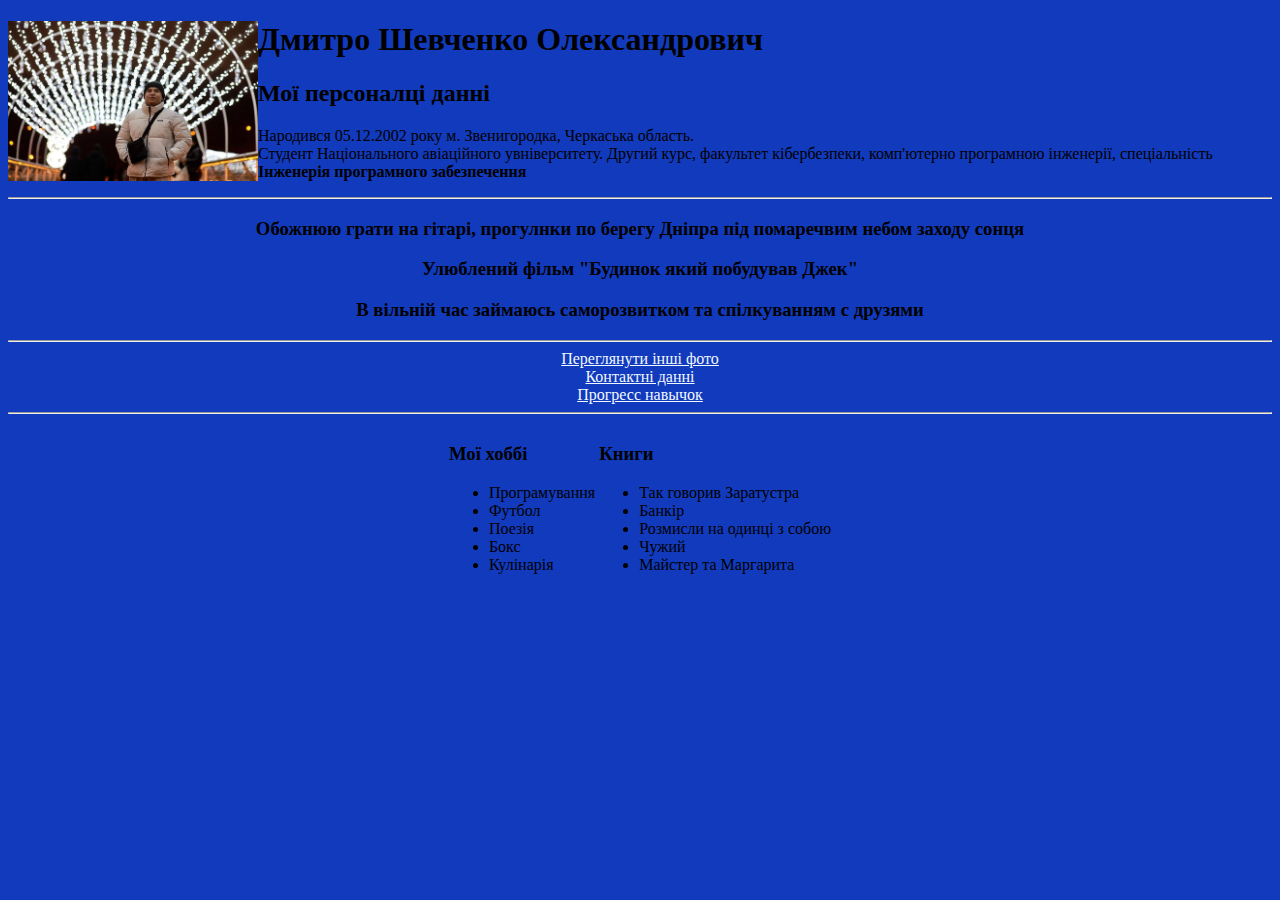
<file: WebDesign2/index.html>
<!DOCTYPE html>
<html lang="en" dir="ltr">

<head>
    <meta charset="UTF-8">
    <meta name="author" content="Dmitrii Shevchenko">
    <title>
        Personal page
    </title>
</head>

<body>

    <body bgcolor="#123ABC">
        <header>

            <img src="myPhoto3.jpg" alt="MyPhoto" width="250px" height="160px" align="left">
            <h1>Дмитро Шевченко Олександрович</h1>
            <h2><b>Мої персоналці данні</b></h2>
            <p>Народився 05.12.2002 року м. Звенигородка, Черкаська область.
                <br> Студент Національного авіаційного увніверситету. Другий курс, факультет кібербезпеки, комп'ютерно програмною інженерії, спеціальність
                <b>Інженерія програмного забезпечення</b>
            </p>
            <hr>
        </header>

        <h3 align="center">Обожнюю грати на гітарі, прогулнки по берегу Дніпра під помаречвим небом заходу сонця</h3>
        <h3 align="center">Улюблений фільм "Будинок який побудував Джек"</h3>
        <h3 align="center">В вільній час займаюсь саморозвитком та спілкуванням с друзями</h3>
        <hr>
        <center>
            <a href="MyPhoto.html" style="color: aliceblue;" align="center">Переглянути інші фото</a>
            <br>
            <a href="сontact.html" style="color: aliceblue;" align="center">Контактні данні</a>
            <br>
            <a href="skills.html" style="color: aliceblue;" align="center">Прогресс навычок</a>
        </center>
        <hr>
        <table border="0" align="center">
            <tr>
                <td>
                    <h3>Мої хоббі</h3>
                    <ul>
                        <li>Програмування</li>
                        <li>Футбол</li>
                        <li>Поезія</li>
                        <li>Бокс</li>
                        <li>Кулінарія</li>
                    </ul>
                </td>
                <td>
                    <h3>
                        Книги
                    </h3>
                    <ul>
                        <li>Так говорив Заратустра</li>
                        <li>Банкір</li>
                        <li>Розмисли на одинці з собою</li>
                        <li>Чужий</li>
                        <li>Майстер та Маргарита</li>
                    </ul>
                </td>
            </tr>
            </section>
    </body>
</body>

</html>
</file>
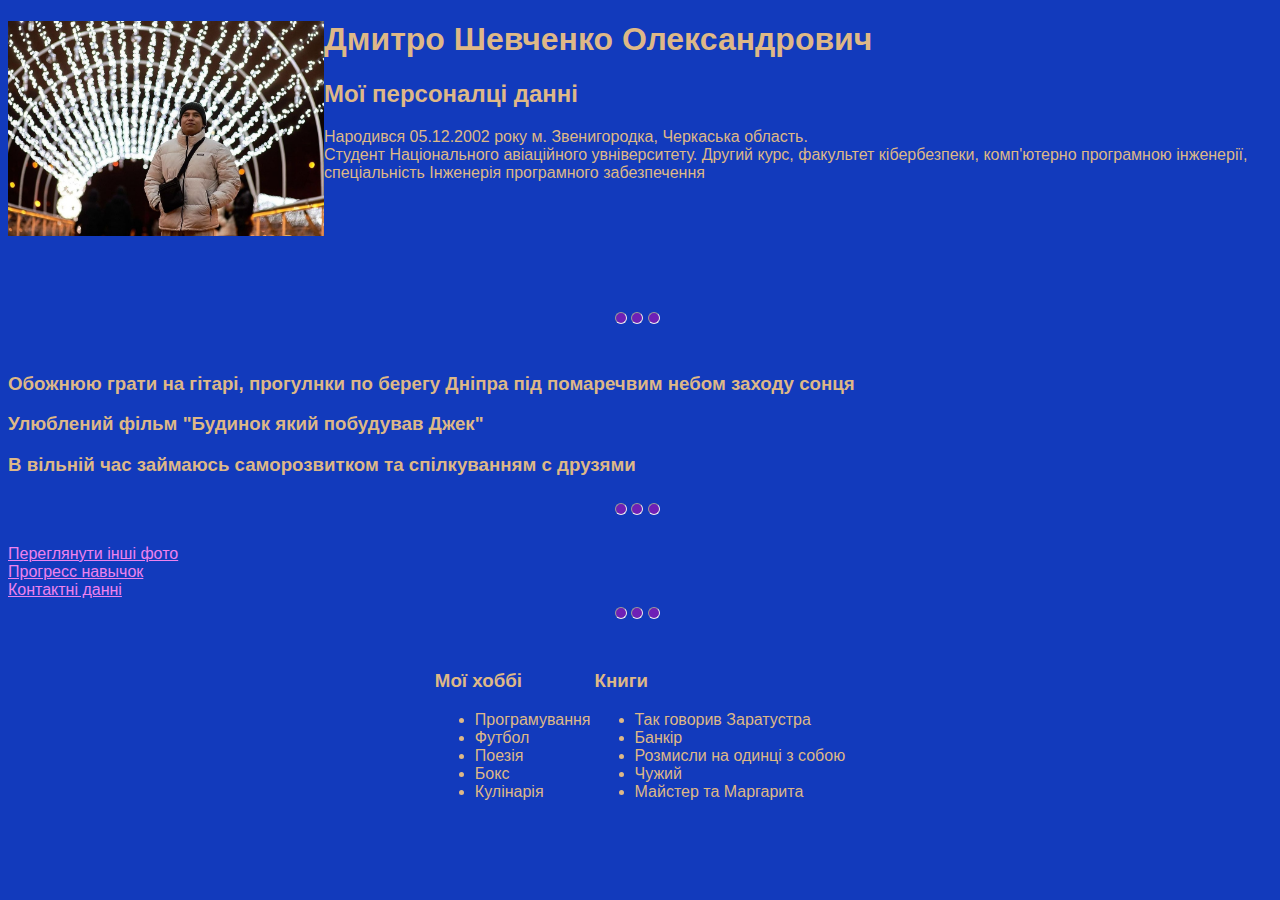
<file: WebDesign3/index.html>
<!DOCTYPE html>
<html lang="en" dir="ltr">

<head>
    <meta charset="UTF-8">
    <meta name="author" content="Dmitrii Shevchenko">
    <link rel="stylesheet" href="style.css">
    <title>
        Personal page
    </title>
</head>

<body>

    <body>
        <header>

            <img src="myPhoto3.jpg" alt="MyPhoto">
            <h1>Дмитро Шевченко Олександрович</h1>
            <h2><b>Мої персоналці данні</b></h2>
            <p>Народився 05.12.2002 року м. Звенигородка, Черкаська область.
                <br> Студент Національного авіаційного увніверситету. Другий курс, факультет кібербезпеки, комп'ютерно програмною інженерії, спеціальність
                <b>Інженерія програмного забезпечення</b>
            </p>
            <section class="hr-section">
                <hr class="hr-align">
                <hr class="hr-align">
                <hr class="hr-align">
            </section>
        </header>

        <h3>Обожнюю грати на гітарі, прогулнки по берегу Дніпра під помаречвим небом заходу сонця</h3>
        <h3>Улюблений фільм "Будинок який побудував Джек"</h3>
        <h3>В вільній час займаюсь саморозвитком та спілкуванням с друзями</h3>
        <section class="hr-section">
            <hr class="hr-align">
            <hr class="hr-align">
            <hr class="hr-align">
        </section>

        <a href="MyPhoto.html">
                Переглянути інші фото
            </a>
        <br>
        <a href="skills.html">
                Прогресс навычок
            </a>
        <br>
        <a href="сontact.html">
              Контактні данні
            </a>
        <br>


        <section class="hr-section">
            <hr class="hr-align">
            <hr class="hr-align">
            <hr class="hr-align">
        </section>
        <table id="table">
            <tr>
                <td>
                    <h3>Мої хоббі</h3>
                    <ul>
                        <li>Програмування</li>
                        <li>Футбол</li>
                        <li>Поезія</li>
                        <li>Бокс</li>
                        <li>Кулінарія</li>
                    </ul>
                </td>
                <td>
                    <h3>
                        Книги
                    </h3>
                    <ul>
                        <li>Так говорив Заратустра</li>
                        <li>Банкір</li>
                        <li>Розмисли на одинці з собою</li>
                        <li>Чужий</li>
                        <li>Майстер та Маргарита</li>
                    </ul>
                </td>
            </tr>
            </section>
    </body>
</body>

</html>
</file>
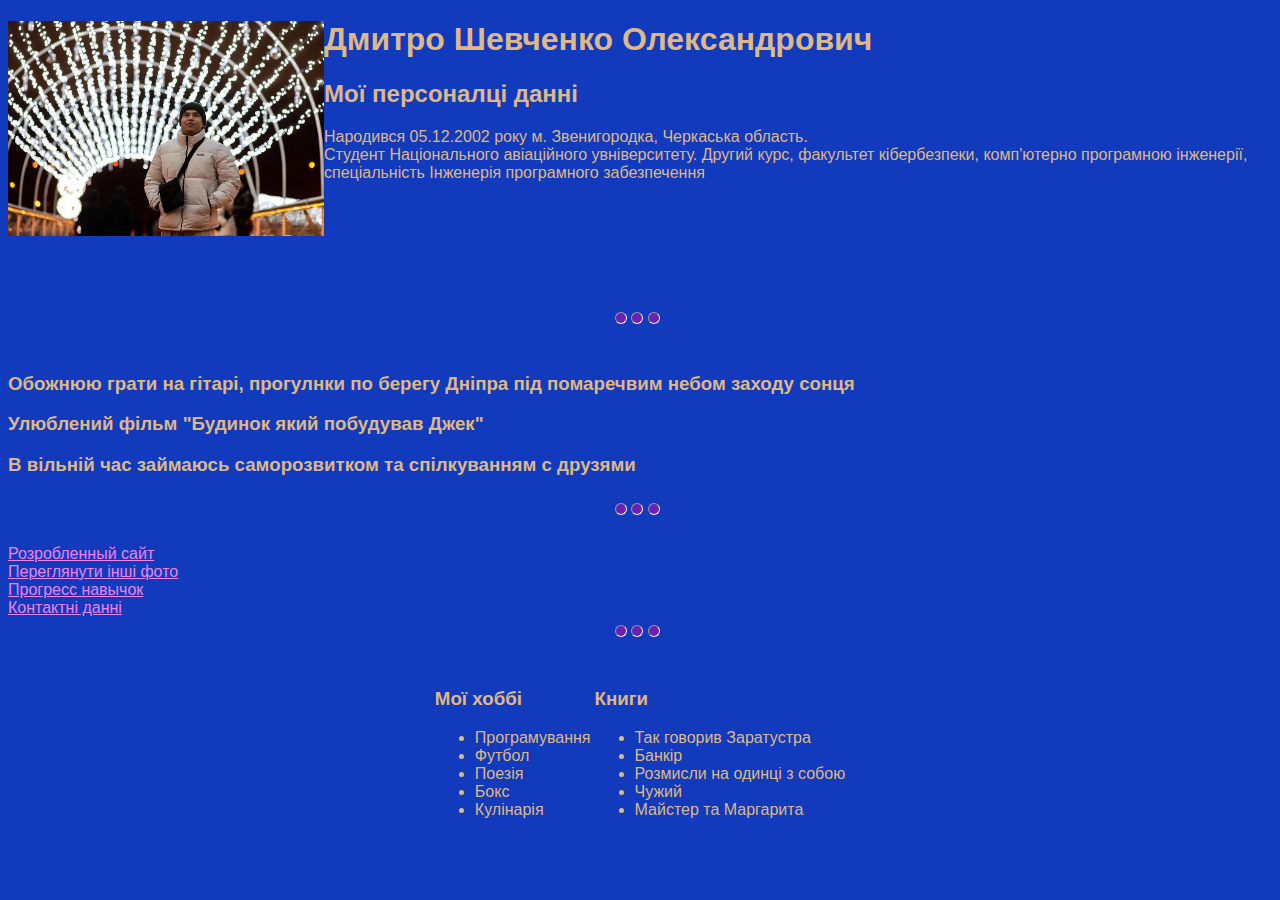
<file: WebDesign4/index.html>
<!DOCTYPE html>
<html lang="en" dir="ltr">

<head>
    <meta charset="UTF-8">
    <meta name="author" content="Dmitrii Shevchenko">
    <link rel="stylesheet" href="style.css">
    <title>
        Personal page
    </title>
</head>

<body>

    <body>
        <header>

            <img src="myPhoto3.jpg" alt="MyPhoto">
            <h1>Дмитро Шевченко Олександрович</h1>
            <h2><b>Мої персоналці данні</b></h2>
            <p>Народився 05.12.2002 року м. Звенигородка, Черкаська область.
                <br> Студент Національного авіаційного увніверситету. Другий курс, факультет кібербезпеки, комп'ютерно програмною інженерії, спеціальність
                <b>Інженерія програмного забезпечення</b>
            </p>
            <section class="hr-section">
                <hr class="hr-align">
                <hr class="hr-align">
                <hr class="hr-align">
            </section>
        </header>

        <h3>Обожнюю грати на гітарі, прогулнки по берегу Дніпра під помаречвим небом заходу сонця</h3>
        <h3>Улюблений фільм "Будинок який побудував Джек"</h3>
        <h3>В вільній час займаюсь саморозвитком та спілкуванням с друзями</h3>
        <section class="hr-section">
            <hr class="hr-align">
            <hr class="hr-align">
            <hr class="hr-align">
        </section>
        <a href="responsive-flex.html">
            Розробленный сайт
        </a>
        <br>
        <a href="MyPhoto.html">
                Переглянути інші фото
            </a>
        <br>
        <a href="skills.html">
                Прогресс навычок
            </a>
        <br>
        <a href="сontact.html">
              Контактні данні
            </a>



        <section class="hr-section">
            <hr class="hr-align">
            <hr class="hr-align">
            <hr class="hr-align">
        </section>
        <table id="table">
            <tr>
                <td>
                    <h3>Мої хоббі</h3>
                    <ul>
                        <li>Програмування</li>
                        <li>Футбол</li>
                        <li>Поезія</li>
                        <li>Бокс</li>
                        <li>Кулінарія</li>
                    </ul>
                </td>
                <td>
                    <h3>
                        Книги
                    </h3>
                    <ul>
                        <li>Так говорив Заратустра</li>
                        <li>Банкір</li>
                        <li>Розмисли на одинці з собою</li>
                        <li>Чужий</li>
                        <li>Майстер та Маргарита</li>
                    </ul>
                </td>
            </tr>
            </section>
    </body>
</body>

</html>
</file>
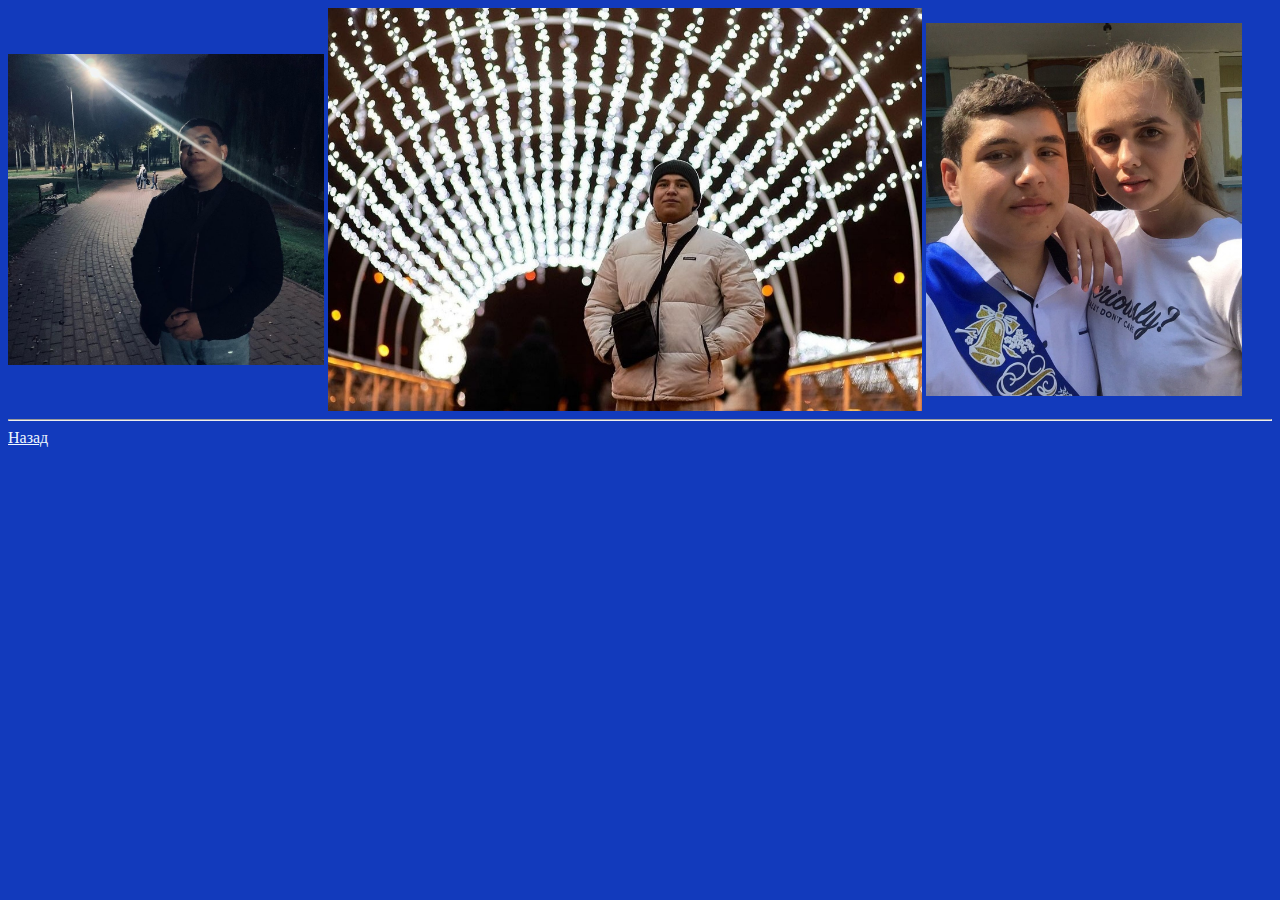
<file: WebDesign2/MyPhoto.html>
<!DOCTYPE html>
<html lang="en">

<head>
    <meta charset="UTF-8">
    <meta name="viewport" content="width=device-width, initial-scale=1.0">
    <title>Photos</title>
</head>

<body bgcolor="#123ABC">
    <img src="myPhoto2.jpg" alt="MyPhoto" width="25%" align="center">
    <img src="myPhoto3.jpg" alt="MyPhoto" width="47%" align="center">
    <img src="myPhoto4.jpg" alt="MyPhoto" width="25%" align="center">
    <hr height="30px">
    <a href="index.html" style="color: aliceblue;">Назад</a>

</body>

</html>
</file>
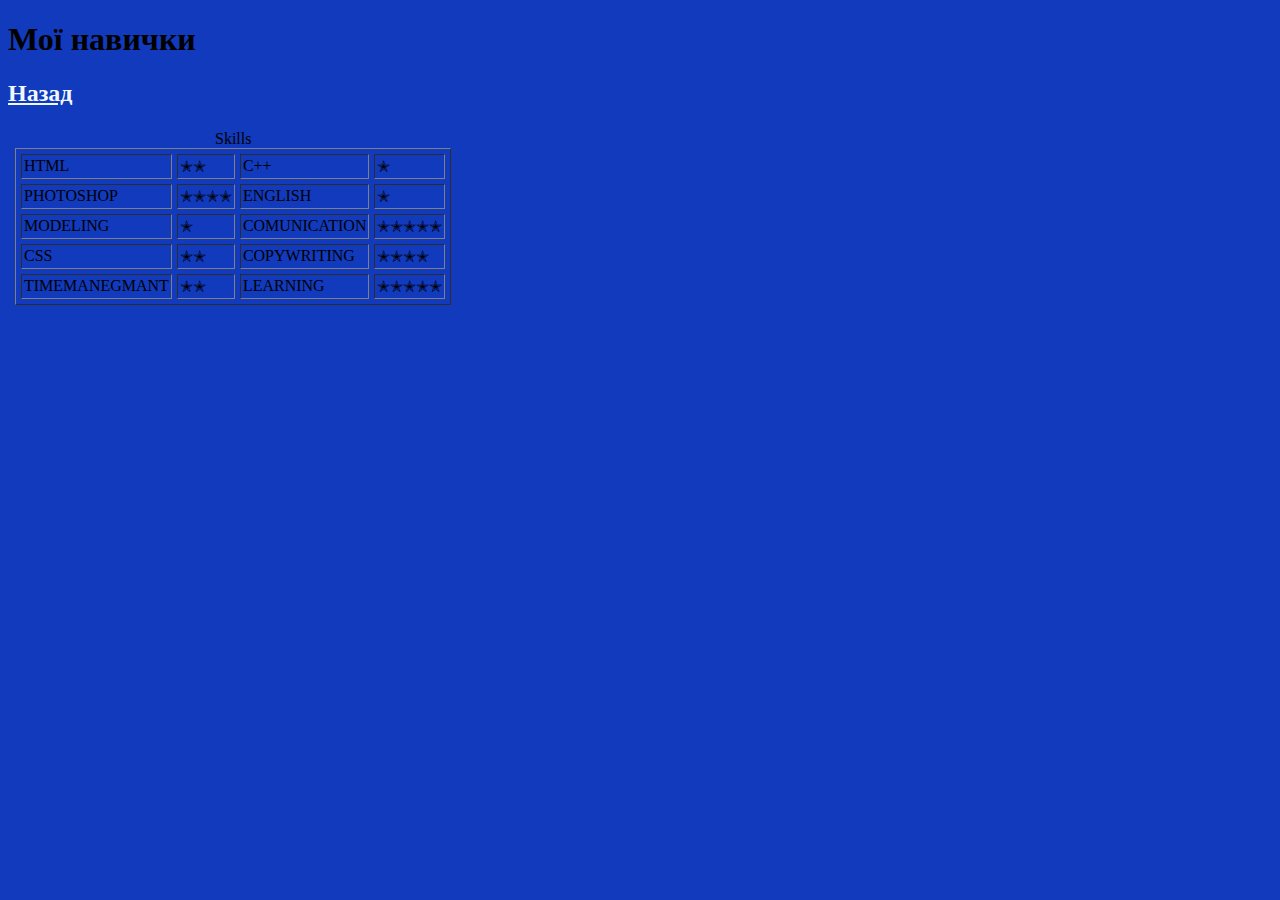
<file: WebDesign2/skills.html>
<!DOCTYPE html>
<html lang="en" dir="ltr">

<head>
    <meta charset="utf-8">
    <title>Skills</title>
</head>
<h1>Мої навички </h1>
<h2><a href="index.html" style="color: aliceblue;">Назад</a></h2>

<body bgcolor="#123ABC">
    <table>
        <tr>
            <td></td>
            <td>
                <table border="1" align="center" cellspacing="5" cellpadding="2">
                    <caption>
                        Skills
                    </caption>
                    <tbody>
                        <tr>
                            <td>HTML</td>
                            <td>✭✭</td>
                            <td>C++</td>
                            <td>✭</td>
                        </tr>
                        <tr>
                            <td>PHOTOSHOP</td>
                            <td>✭✭✭✭</td>
                            <td>ENGLISH</td>
                            <td>✭</td>
                        </tr>
                        <tr>
                            <td>MODELING</td>
                            <td>✭</td>
                            <td>COMUNICATION</td>
                            <td>✭✭✭✭✭</td>
                        </tr>
                        <tr>
                            <td>CSS</td>
                            <td>✭✭</td>
                            <td>COPYWRITING</td>
                            <td>✭✭✭✭</td>
                        </tr>
                        <tr>
                            <td>TIMEMANEGMANT</td>
                            <td>✭✭</td>
                            <td>LEARNING</td>
                            <td>✭✭✭✭✭</td>
                        </tr>
                    </tbody>
                </table>
            </td>
        </tr>
        </tbody>
    </table>
</body>

</html>
</file>
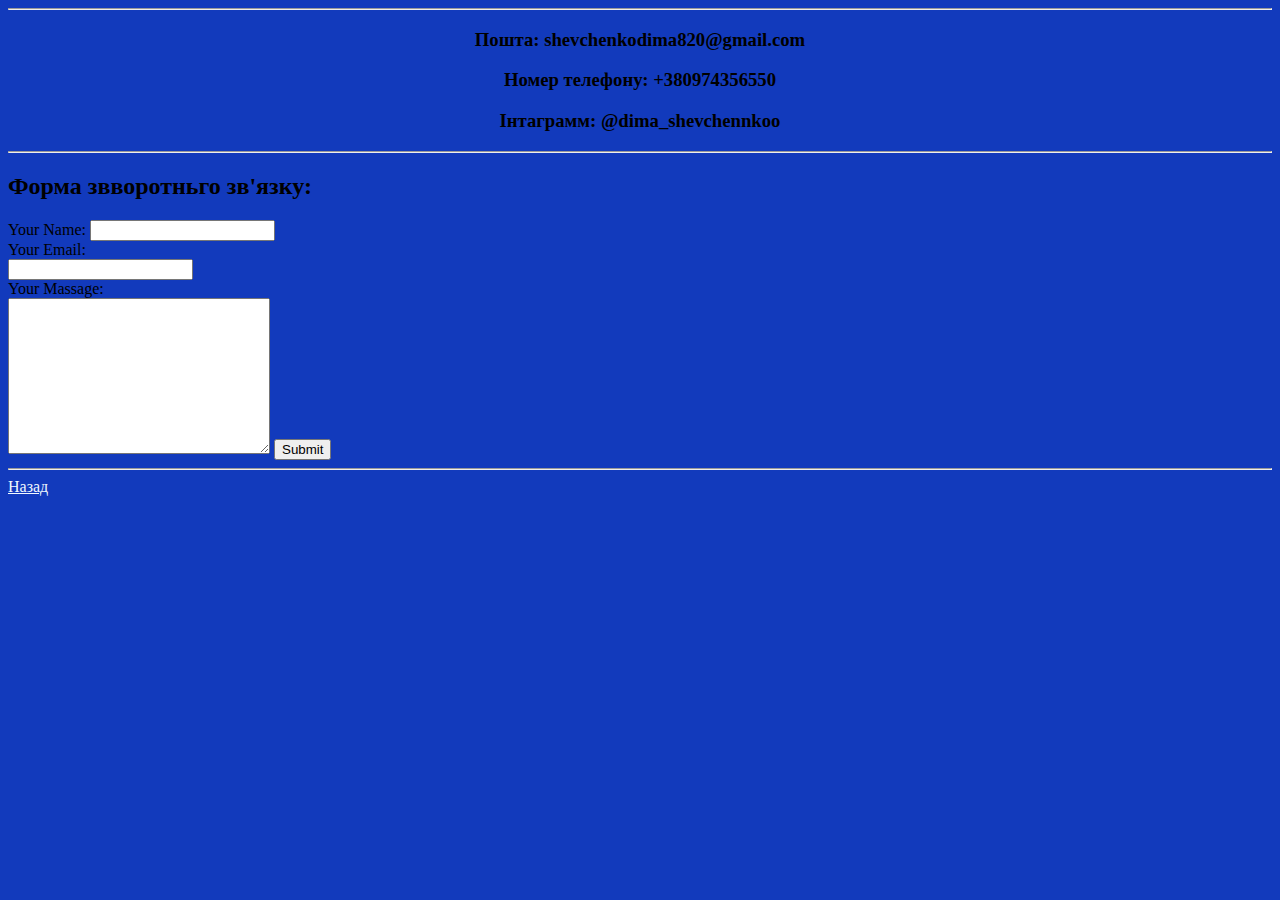
<file: WebDesign2/сontact.html>
<!DOCTYPE html>
<html lang="en">

<head>
    <meta charset="UTF-8">
    <meta name="viewport" content="width=device-width, initial-scale=1.0">
    <title>Сontacts</title>
</head>

<body bgcolor="#123ABC">
    <hr height="30px">
    <center>
        <h3>Пошта: shevchenkodima820@gmail.com</h3>
        <h3>Номер телефону: +380974356550</h3>
        <h3>Інтаграмм: @dima_shevchennkoo</h3>
    </center>
    <hr height="30px">

    <h2>Форма звворотньго зв'язку:</h2>
    <form action="index.html">
        <form action="mailto:shevchenkodima820@gmail.com" method="POST" enctype="text/plain">
            <label for="">Your Name:</label>
            <input type="text" name="name"><br>
            <label for="">Your Email:</label><br>
            <input type="email" name="email"><br>
            <label for="">Your Massage:</label><br>
            <textarea name="" id="" cols="30" rows="10"></textarea>
            <input type="submit" value="Submit">
        </form>
    </form>
    <hr height="30px">

    <a href="index.html" style="color: aliceblue;">Назад</a>
</body>

</html>
</file>
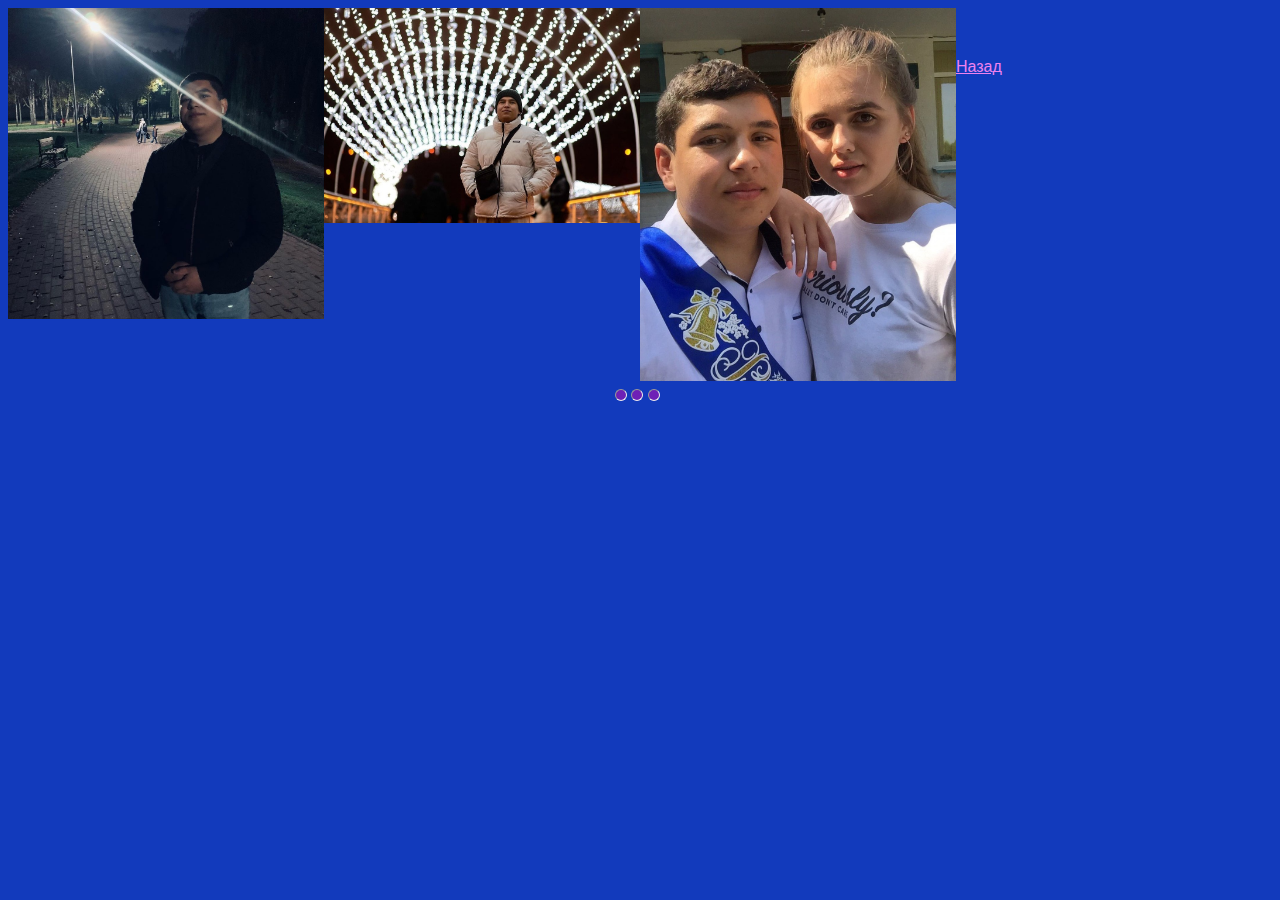
<file: WebDesign3/MyPhoto.html>
<!DOCTYPE html>
<html lang="en">

<head>
    <meta charset="UTF-8">
    <link rel="stylesheet" href="style.css">
    <meta name="viewport" content="width=device-width, initial-scale=1.0">
    <title>Photos</title>
</head>

<body>
    <img src="myPhoto2.jpg" alt="MyPhoto" width="25%">
    <img src="myPhoto3.jpg" alt="MyPhoto" width="47%">
    <img src="myPhoto4.jpg" alt="MyPhoto" width="25%">
    <section class="hr-section">
        <hr class="hr-align">
        <hr class="hr-align">
        <hr class="hr-align">
    </section>
    <a href="index.html">
        Назад
    </a>

</body>

</html>
</file>
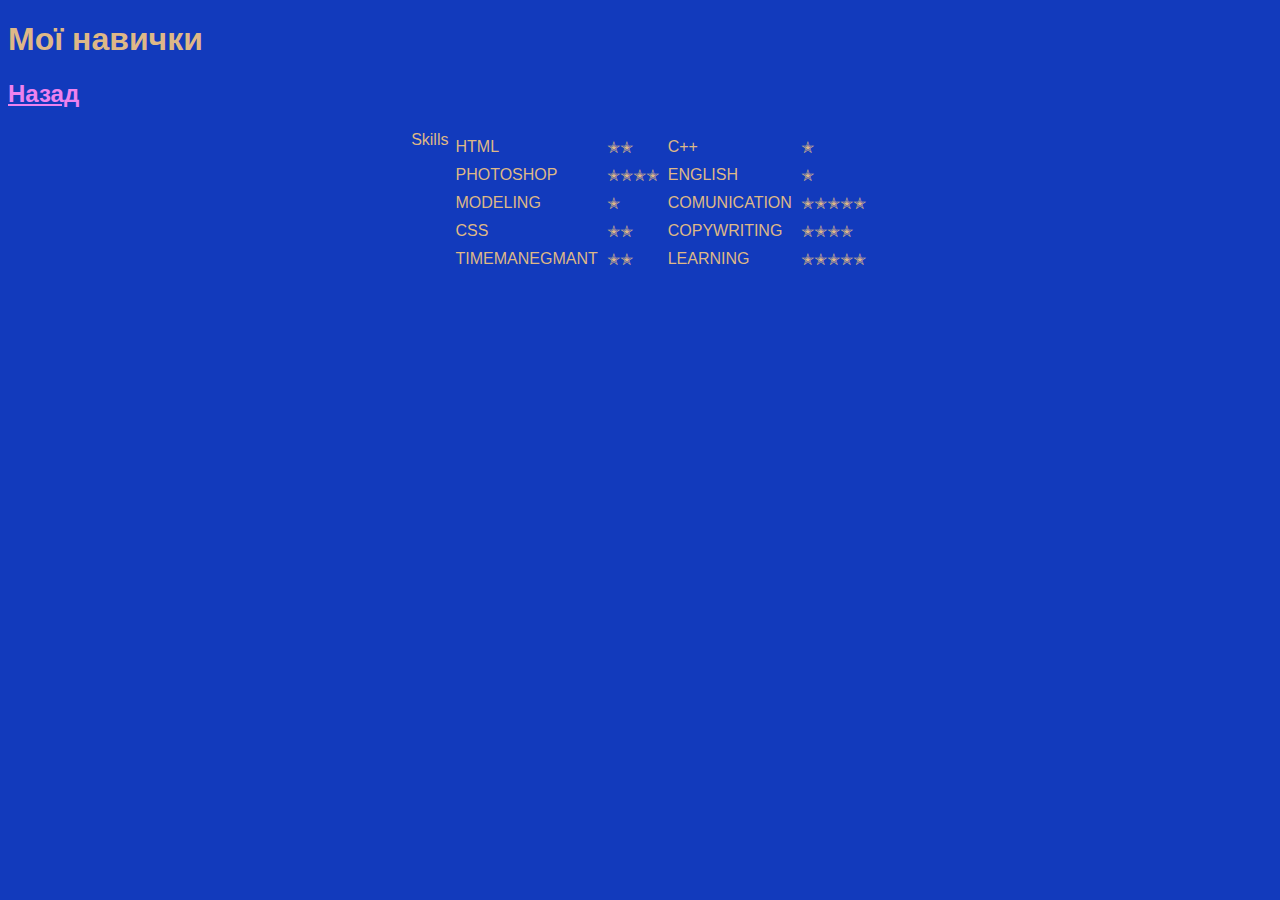
<file: WebDesign3/skills.html>
<!DOCTYPE html>
<html lang="en" dir="ltr">

<head>
    <meta charset="utf-8">
    <link rel="stylesheet" href="style.css">
    <title>Skills</title>
</head>
<h1>Мої навички </h1>
<h2>
    <a href="index.html">
        Назад
    </a>
</h2>

<body>
    <table id="table">
        <tr>
            <td></td>
            <td>
                <table cellspacing="5" cellpadding="2">
                    <caption>
                        Skills
                    </caption>
                    <tbody>
                        <tr>
                            <td>HTML</td>
                            <td>✭✭</td>
                            <td>C++</td>
                            <td>✭</td>
                        </tr>
                        <tr>
                            <td>PHOTOSHOP</td>
                            <td>✭✭✭✭</td>
                            <td>ENGLISH</td>
                            <td>✭</td>
                        </tr>
                        <tr>
                            <td>MODELING</td>
                            <td>✭</td>
                            <td>COMUNICATION</td>
                            <td>✭✭✭✭✭</td>
                        </tr>
                        <tr>
                            <td>CSS</td>
                            <td>✭✭</td>
                            <td>COPYWRITING</td>
                            <td>✭✭✭✭</td>
                        </tr>
                        <tr>
                            <td>TIMEMANEGMANT</td>
                            <td>✭✭</td>
                            <td>LEARNING</td>
                            <td>✭✭✭✭✭</td>
                        </tr>
                    </tbody>
                </table>
            </td>
        </tr>
        </tbody>
    </table>
</body>

</html>
</file>
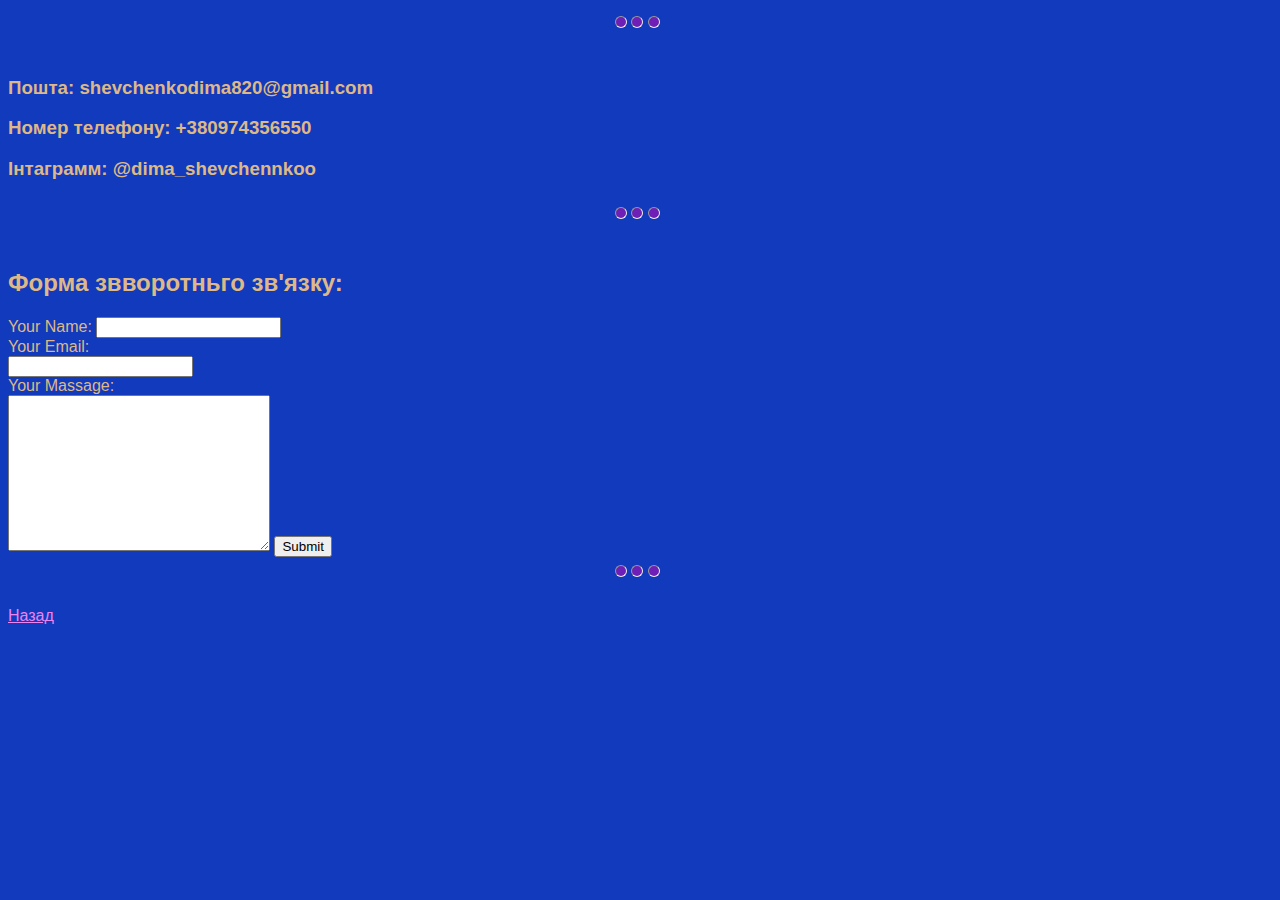
<file: WebDesign3/сontact.html>
<!DOCTYPE html>
<html lang="en">

<head>
    <meta charset="UTF-8">
    <link rel="stylesheet" href="style.css">
    <meta name="viewport" content="width=device-width, initial-scale=1.0">
    <title>Сontacts</title>
</head>

<body>
    <section class="hr-section">
        <hr class="hr-align">
        <hr class="hr-align">
        <hr class="hr-align">
    </section>

    <h3>Пошта: shevchenkodima820@gmail.com</h3>
    <h3>Номер телефону: +380974356550</h3>
    <h3>Інтаграмм: @dima_shevchennkoo</h3>

    <section class="hr-section">
        <hr class="hr-align">
        <hr class="hr-align">
        <hr class="hr-align">
    </section>

    <h2>Форма звворотньго зв'язку:</h2>
    <form action="index.html">
        <form action="mailto:shevchenkodima820@gmail.com" method="POST" enctype="text/plain">
            <label for="">Your Name:</label>
            <input type="text" name="name"><br>
            <label for="">Your Email:</label><br>
            <input type="email" name="email"><br>
            <label for="">Your Massage:</label><br>
            <textarea name="" id="" cols="30" rows="10"></textarea>
            <input type="submit" value="Submit">
        </form>
    </form>
    <section class="hr-section">
        <hr class="hr-align">
        <hr class="hr-align">
        <hr class="hr-align">
    </section>

    <a href="index.html">
        Назад
    </a>
</body>

</html>
</file>
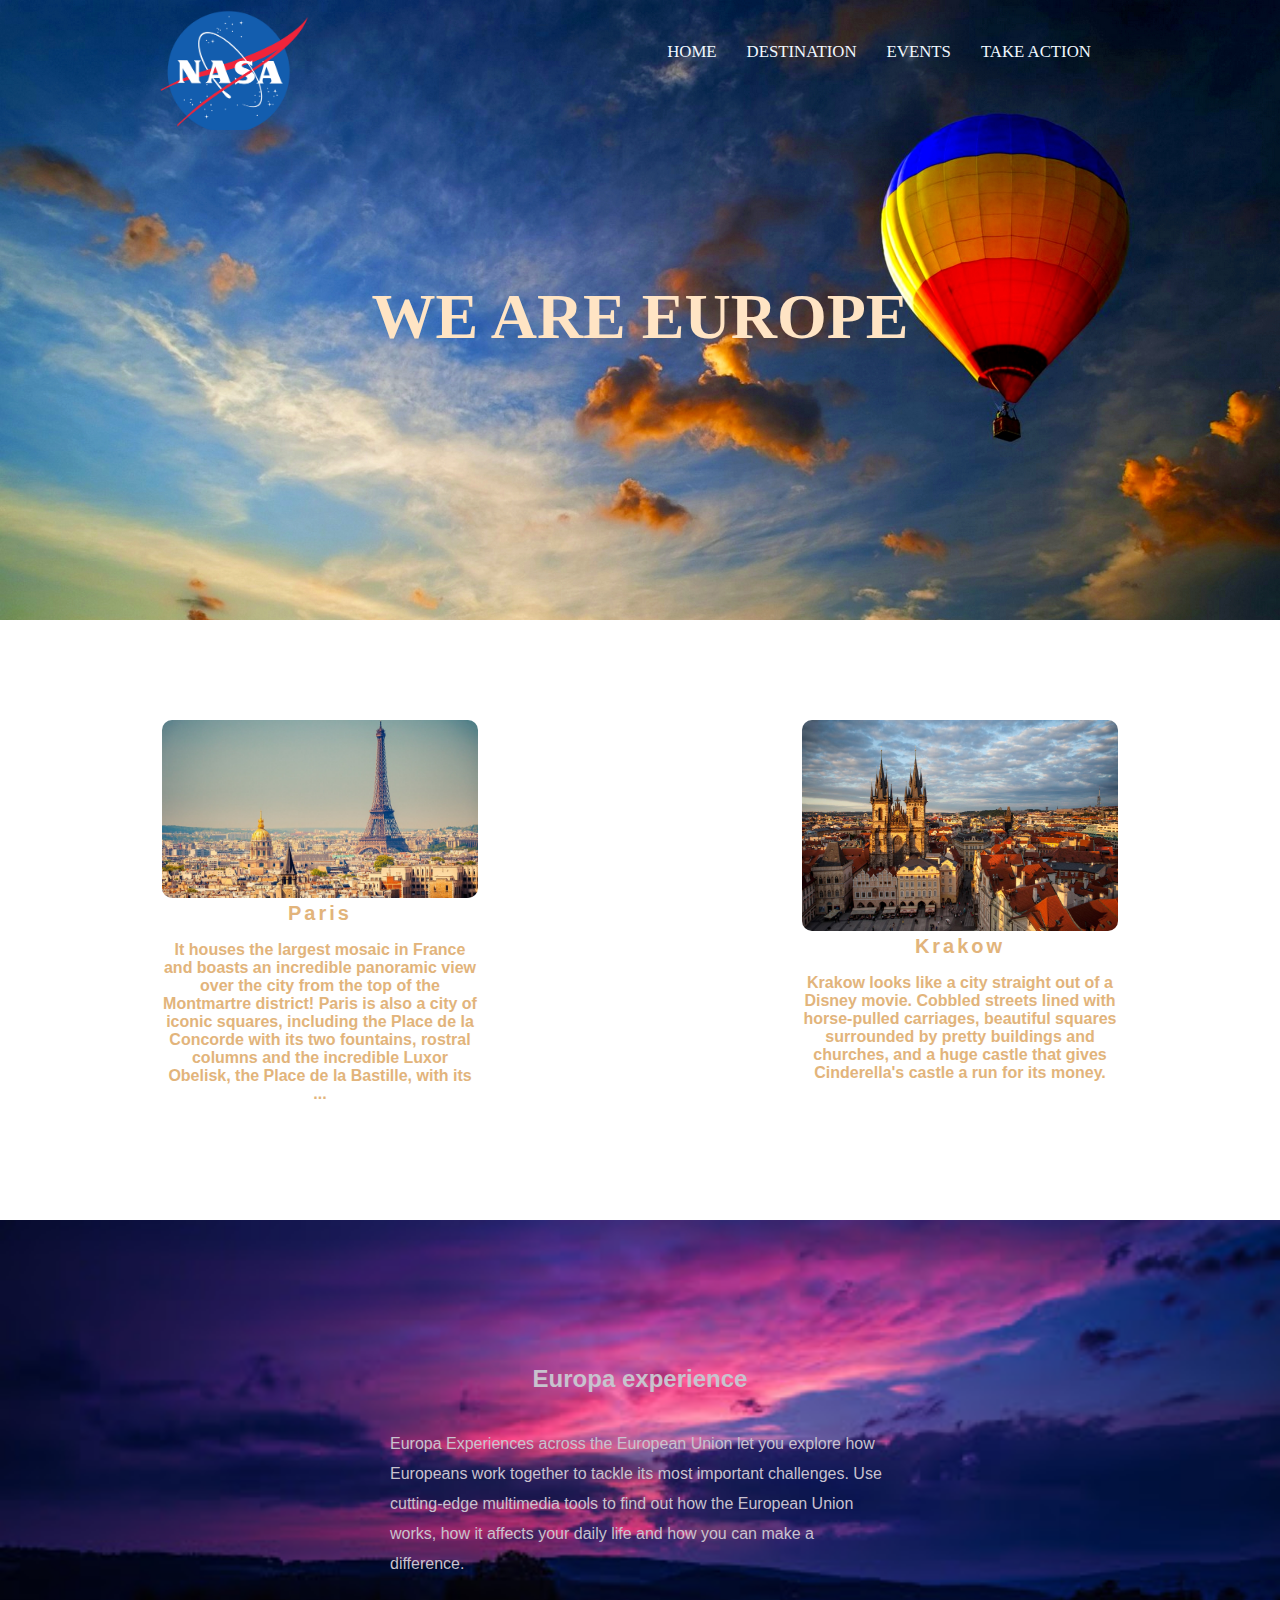
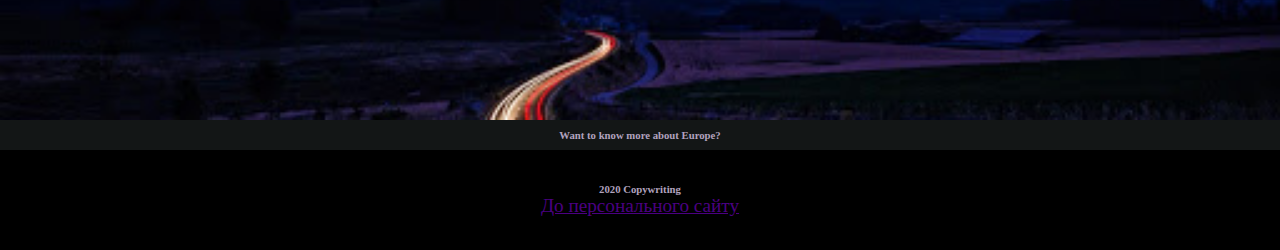
<file: WebDesign4/responsive-flex.html>
<!DOCTYPE html>
<html lang="en" dir="ltr">

<head>
    <meta charset="utf-8">
    <title></title>
    <style media="screen">
        body {
            color: red;
            margin: 0px;
            padding: 0;
        }
        
        body a {
            color: red;
            font-size: 1.2em
        }
        
        .logo {
            height: 120px;
            width: 120px;
            display: block;
            background-image: url("logo.png");
            background-size: cover;
            padding-right: 30px;
        }
        
        header {
            padding: 10px 0;
            height: 600px;
            background-color: rgba(70, 100, 157, 0.50);
            font-size: 2rem;
            text-align: center;
            background-image: url(bgBaloon.jpg);
            background-attachment: fixed;
            background-size: cover;
        }
        
        header h1 {
            color: bisque;
            text-transform: uppercase;
            margin-top: 150px;
        }
        
        .header-sect {
            display: flex;
            justify-content: space-around;
        }
        
        header ul {
            display: flex;
        }
        
        header ul li {
            margin-right: 30px;
            font-size: 14px;
            list-style: none;
        }
        
        header ul li a {
            color: aliceblue;
            text-decoration: none;
            text-transform: uppercase;
        }
        
        header ul li a nav {
            height: 75px;
            background-color: royalblue;
            background-color: black;
        }
        
        .greybox {
            height: auto;
            width: 100%;
            background-color: rgba(0, 0, 0);
            display: flex;
            flex-direction: row;
            justify-content: space-around;
            flex-flow: wrap;
            background-image: url(bgSpace.jpg);
            background-size: contain;
        }
        
        .prefooter {
            display: flex;
            justify-content: space-around;
            align-items: center;
            height: 40px;
            background-color: rgba(0, 0, 0);
        }
        
        footer {
            height: 100px;
            background-color: white;
            color: black;
            text-align: center;
        }
        
        footer h6 {
            margin: 0px;
            padding-top: 50px;
        }
        
        #yellowp {
            height: 200px;
            width: auto;
            padding: 75px;
            font-size: 2rem;
            text-align: center;
            background-image: url();
            margin: 0;
        }
        
        .orangebox1 {
            width: 40%;
            height: auto;
            margin: 2rem;
        }
        
        .orangebox1 img {
            width: 100%;
        }
        
        .orangebox2 {
            width: 40%;
            height: auto;
            margin: 2rem;
        }
        
        .orangebox2 img {
            width: 100%;
        }
        
        .main {
            background-color: black;
            width: auto;
            margin: 75px 100px 75px 100px;
        }
        
        nav ul {
            display: flex;
            list-style: none;
            justify-content: space-around;
            align-items: center;
            margin-top: 0px;
            height: 75px;
        }
        
        nav a {
            text-decoration: none;
        }
        
        nav a:hover {
            border-style: inset;
            padding: 10%;
        }
        
        .main-1 {
            height: 500px;
            display: flex;
            align-items: center;
            justify-content: center;
            flex-direction: column;
            color: rgb(200, 194, 206);
            font-family: 'Trebuchet MS', 'Lucida Sans Unicode', 'Lucida Grande', 'Lucida Sans', Arial, sans-serif;
            background-image: url("bgAttachment.jpg");
            background-size: cover;
            background-attachment: fixed;
        }
        
        .main-1 p {
            display: block;
            width: 500px;
            line-height: 30px;
        }
        
        .main-2 {
            display: flex;
            justify-content: space-around;
            height: 600px;
        }
        
        .main-2 section img {
            width: 100%;
            border-radius: 10px;
        }
        
        .main-2 section {
            display: block;
            text-align: center;
            margin-top: 100px;
            width: 316px;
            height: 178px;
            color: rgb(226, 180, 123);
            font-size: 16px;
            font-family: 'Segoe UI', Tahoma, Geneva, Verdana, sans-serif;
            font-weight: 600;
        }
        
        .main-2 section a {
            text-decoration: none;
            color: rgb(226, 180, 123);
            font-size: 20px;
            font-family: 'Segoe UI', Tahoma, Geneva, Verdana, sans-serif;
            font-weight: 800;
            letter-spacing: 3px;
        }
        
        .main-2 section a:hover {
            text-decoration: underline;
        }
        
        footer section {
            height: 30px;
            display: flex;
            align-items: center;
            justify-content: center;
            background-color: rgb(19, 22, 22);
        }
        
        footer section h6 {
            margin: 0;
            padding: 0;
            color: rgb(177, 162, 190);
        }
        
        footer section+section {
            height: 100px;
            display: flex;
            justify-content: center;
            align-self: center;
            flex-direction: column;
            background-color: black;
        }
        
        footer section a {
            color: indigo;
        }
        
        @media only screen and (min-device-width: 300px) and (max-width: 1281px) {
            header,
            .main-1 {
                background-attachment: initial;
            }
        }
    </style>

</head>

<body>

    <header>
        <section class="header-sect">
            <a href="index.html" class="logo"></a>
            <section class="heared-menu">
                <ul>
                    <li><a href="#">home</a></li>
                    <li><a href="#">destination</a></li>
                    <li><a href="#">events</a></li>
                    <li><a href="#">take action</a></li>
                </ul>
            </section>
        </section>
        <h1>we are europe</h1>
    </header>

    <main>
        <section class="main-2">
            <section class="main-2-1">
                <img src="paris.jpg" alt="paris">
                <a href="">Paris</a>
                <p>It houses the largest mosaic in France and boasts an incredible panoramic view over the city from the top of the Montmartre district! Paris is also a city of iconic squares, including the Place de la Concorde with its two fountains, rostral
                    columns and the incredible Luxor Obelisk, the Place de la Bastille, with its ...</p>
            </section>
            <section class="main-2-2">
                <img src="crakov.jpg" alt="crakov" class="crakow">
                <a href="">Krakow</a>
                <p>Krakow looks like a city straight out of a Disney movie. Cobbled streets lined with horse-pulled carriages, beautiful squares surrounded by pretty buildings and churches, and a huge castle that gives Cinderella's castle a run for its money.</p>
            </section>
        </section>
        <section class="main-1">
            <h2>Europa experience</h2>
            <p>Europa Experiences across the European Union let you explore how Europeans work together to tackle its most important challenges. Use cutting-edge multimedia tools to find out how the European Union works, how it affects your daily life and
                how you can make a difference.</p>
        </section>
    </main>

    <footer>
        <section>
            <h6>Want to know more about Europe?</h6>
        </section>
        <section>
            <h6>2020 Copywriting</h6>
            <a href="index.html">До персонального сайту</a>
        </section>
    </footer>
</body>

</html>
</file>
<file: WebDesign3/style.css>
body {
        background-color: #123ABC;
        color: burlywood;
        font-family: 'Arial Narrow Bold', sans-serif;
    }
    
    hr {
        width: 10px;
        height: 10px;
        border-radius: 10px;
        background-color: rgb(110, 32, 182);
        display: inline-block;
    }
    
    .hr-section {
        display: block;
        width: 50px;
        height: 50px;
        margin: auto;
    }
    
    img {
        width: 25%;
        float: left;
    }
    
    p {
        height: 160px;
        color: inherit;
        font-family: Impact, Haettenschweiler, 'Arial Narrow Bold', sans-serif;
        font-weight: 100;
    }
    
    h1,
    h2,
    h3 {
        color: inherit;
        font-family: inherit;
    }
    
    table {
        display: flex;
        justify-content: center;
    }
    
    #table {
        margin: auto;
    }
    
    a {
        color: violet;
    }
</file>
<file: WebDesign4/style.css>
body {
        background-color: #123ABC;
        color: burlywood;
        font-family: 'Arial Narrow Bold', sans-serif;
    }
    
    hr {
        width: 10px;
        height: 10px;
        border-radius: 10px;
        background-color: rgb(110, 32, 182);
        display: inline-block;
    }
    
    .hr-section {
        display: block;
        width: 50px;
        height: 50px;
        margin: auto;
    }
    
    img {
        width: 25%;
        float: left;
    }
    
    p {
        height: 160px;
        color: inherit;
        font-family: Impact, Haettenschweiler, 'Arial Narrow Bold', sans-serif;
        font-weight: 100;
    }
    
    h1,
    h2,
    h3 {
        color: inherit;
        font-family: inherit;
    }
    
    table {
        display: flex;
        justify-content: center;
    }
    
    #table {
        margin: auto;
    }
    
    a {
        color: violet;
    }
</file>
